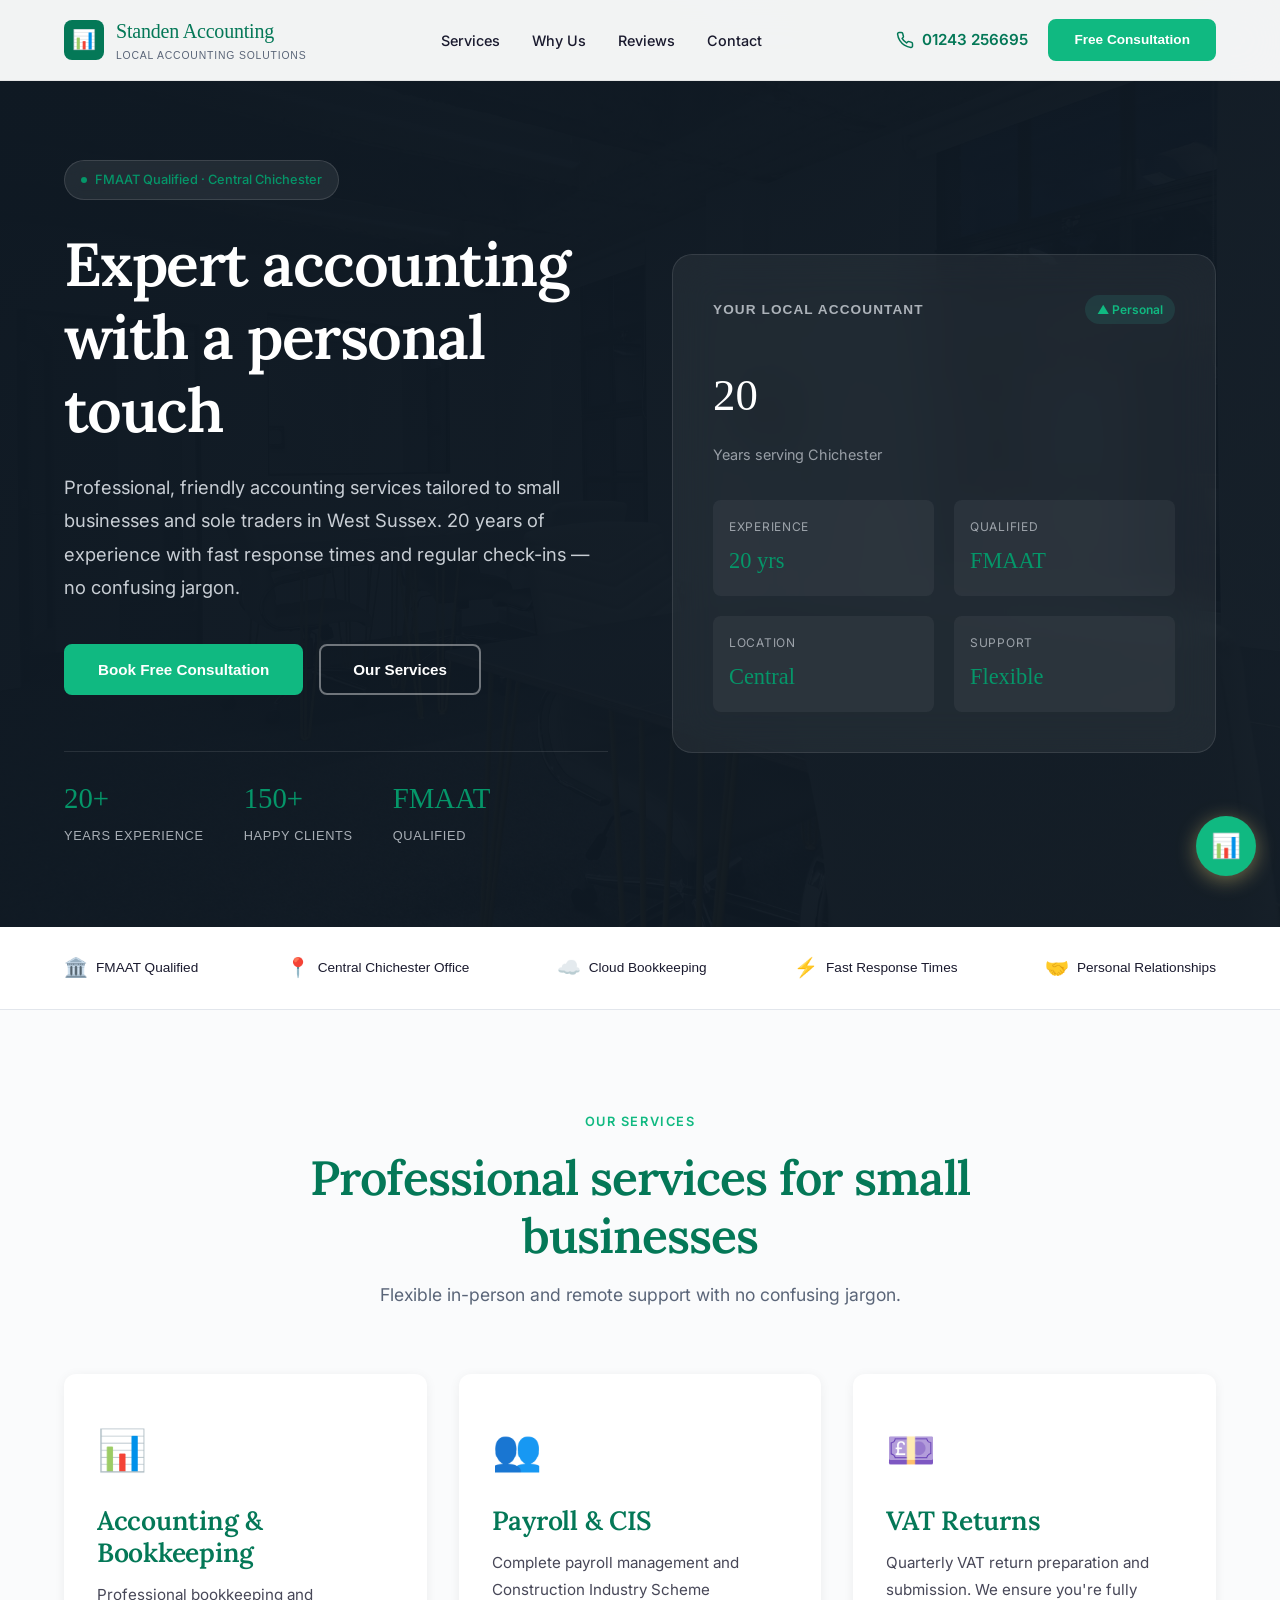
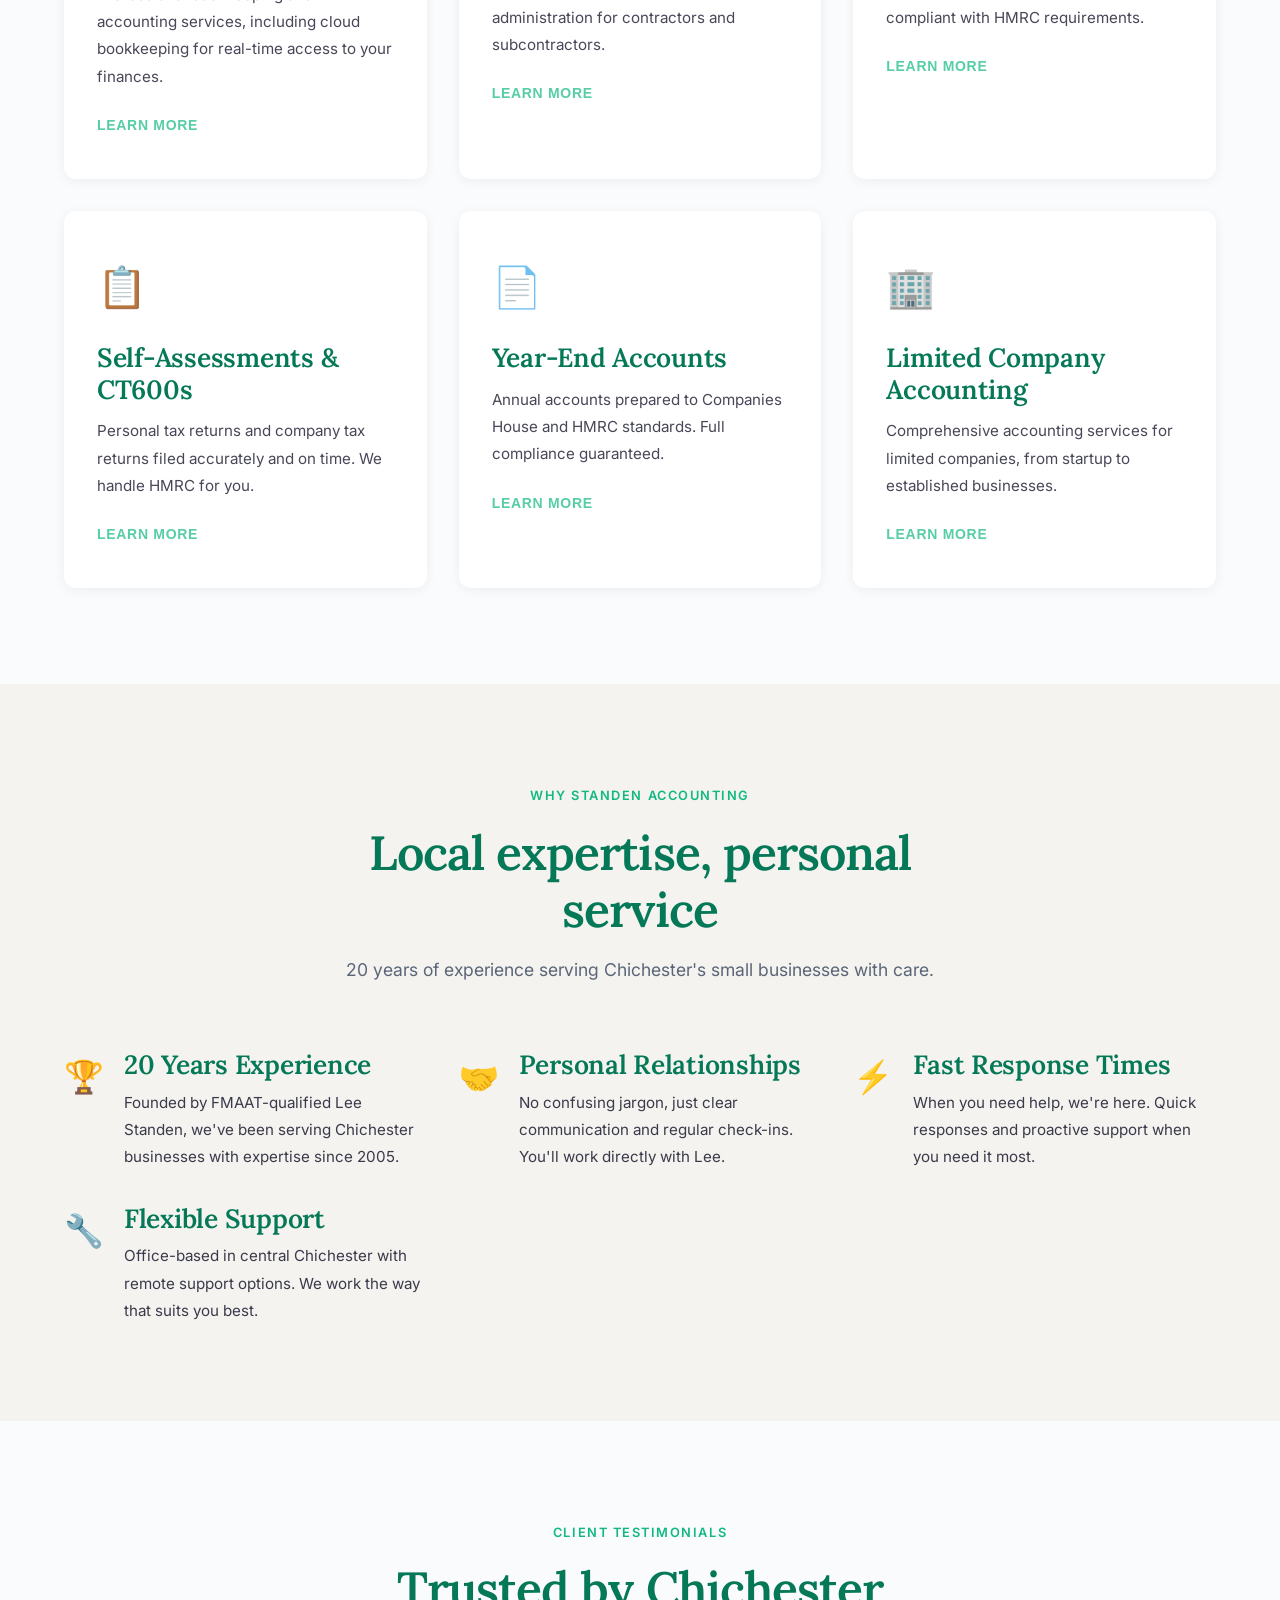
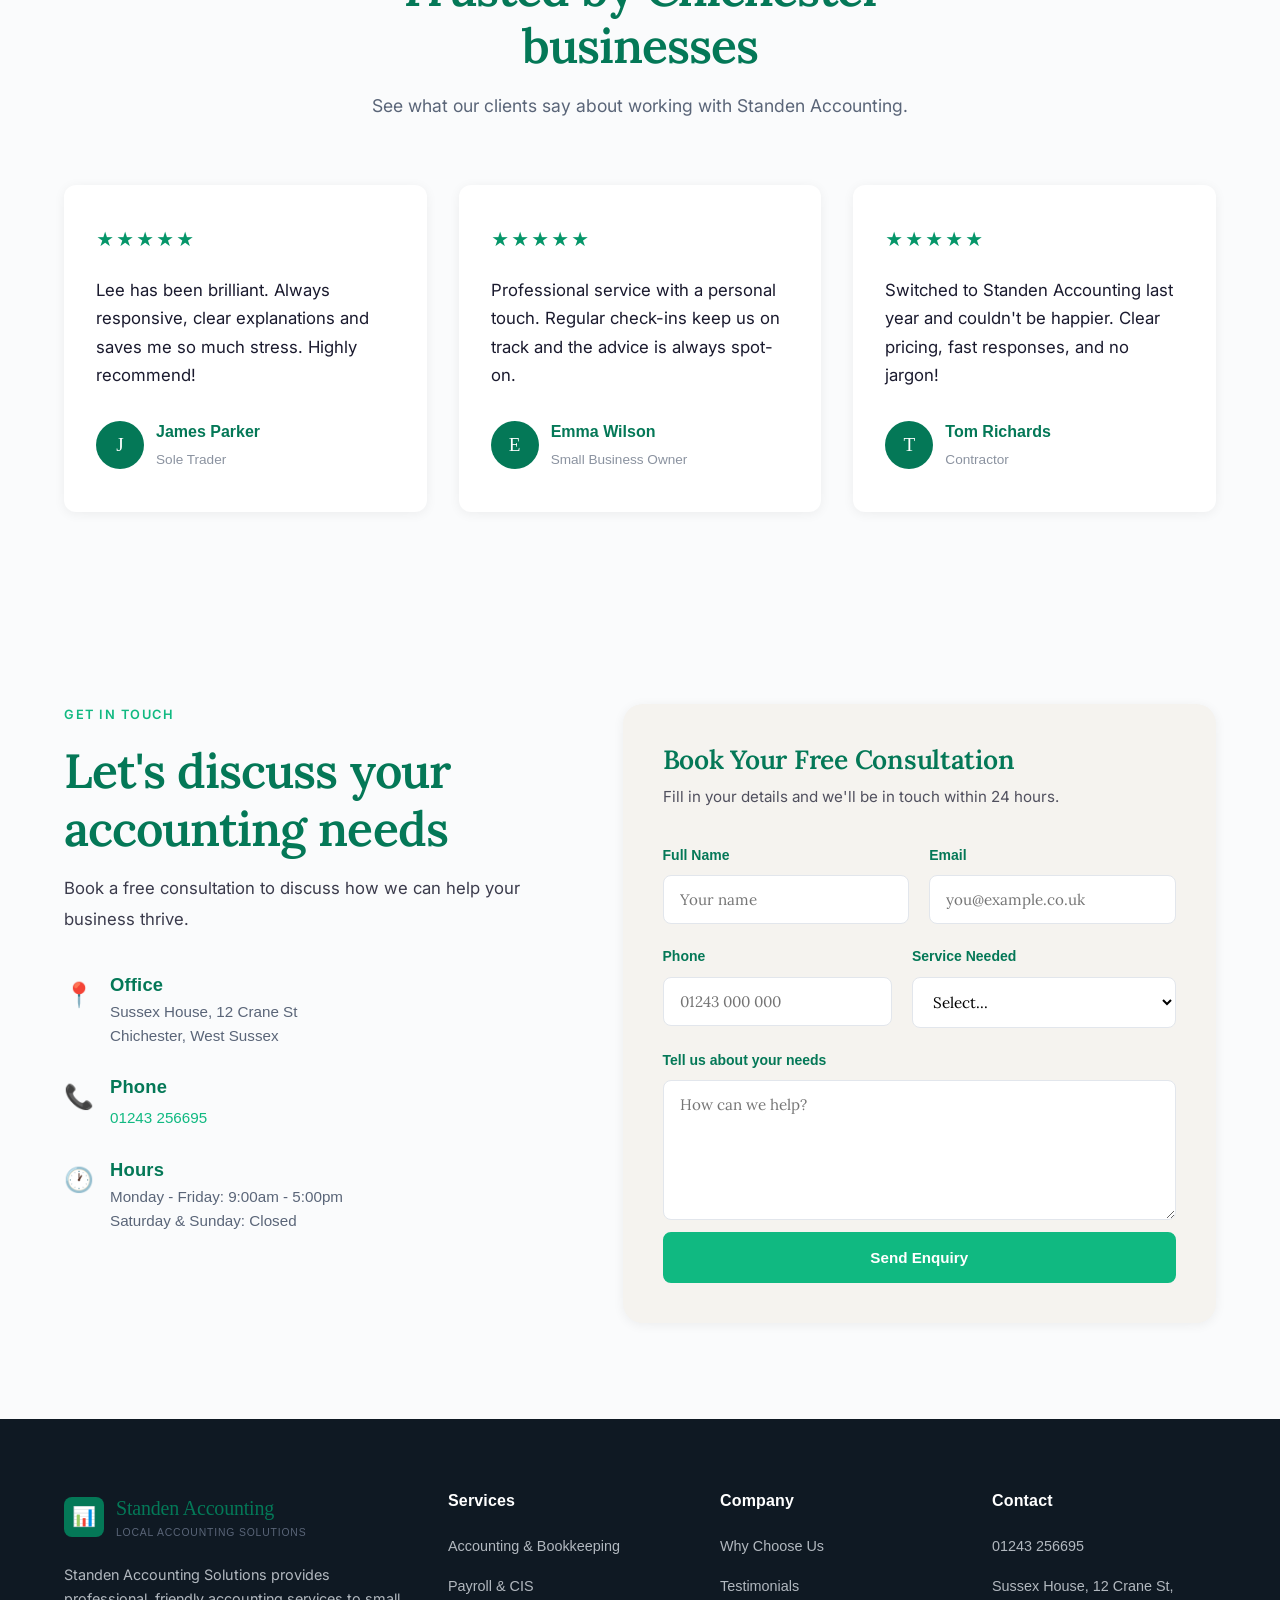
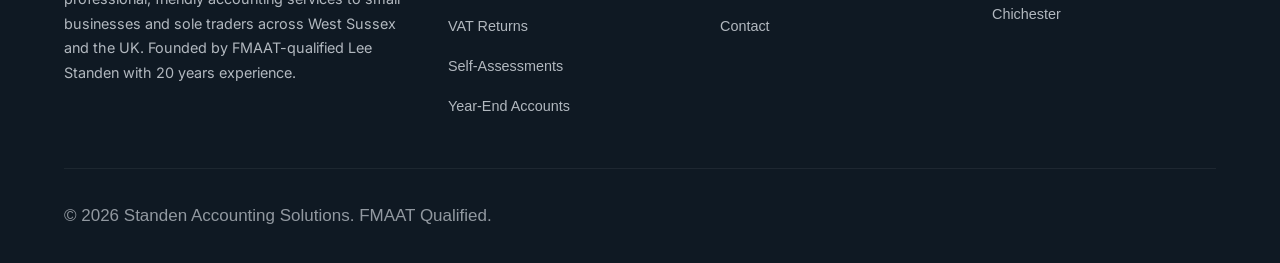
<file: index.html>
<!DOCTYPE html>
<html lang="en-GB">
<head>
  <meta charset="UTF-8">
  <meta name="viewport" content="width=device-width, initial-scale=1.0">
  <title>Standen Accounting Solutions — Expert Accounting with a Personal Touch | Chichester</title>
  <meta name="description" content="Standen Accounting Solutions - professional, friendly accounting services for small businesses and sole traders in Chichester. 20 years experience, FMAAT qualified.">
  <link rel="canonical" href="https://standenaccountingsolutions.com">
  <link rel="preconnect" href="https://fonts.googleapis.com">
  <link rel="preconnect" href="https://fonts.gstatic.com" crossorigin>
  <link href="https://fonts.googleapis.com/css2?family=Inter:wght@400;500;600;700&family=Lora:wght@400;600;700&display=swap" rel="stylesheet">
  <link rel="stylesheet" href="template.css">
  <script type="application/ld+json">
  {
    "@context": "https://schema.org",
    "@type": "AccountingService",
    "name": "Standen Accounting Solutions",
    "description": "Expert accounting with a personal touch. Professional, friendly services for small businesses and sole traders in Chichester.",
    "url": "https://standenaccountingsolutions.com",
    "telephone": "01243256695",
    "address": {
      "@type": "PostalAddress",
      "streetAddress": "Sussex House, 12 Crane St",
      "addressLocality": "Chichester",
      "addressRegion": "West Sussex",
      "addressCountry": "GB"
    },
    "openingHours": "Mo-Fr 09:00-17:00"
  }
  </script>
  <link rel="stylesheet" href="chat-widget-v4.css">
</head>
<body>
  <nav class="nav" id="nav">
    <div class="nav-inner">
      <a href="#" class="nav-brand">
        <div class="nav-brand-icon">📊</div>
        <div>
          <span class="nav-brand-text">Standen Accounting</span>
          <span class="nav-brand-sub">Local Accounting Solutions</span>
        </div>
      </a>
      <ul class="nav-links">
        <li><a href="#services">Services</a></li>
        <li><a href="#why-us">Why Us</a></li>
        <li><a href="#testimonials">Reviews</a></li>
        <li><a href="#contact">Contact</a></li>
      </ul>
      <div class="nav-cta-wrapper" style="display:flex;align-items:center;gap:20px;">
        <a href="tel:01243256695" class="nav-phone">
          <svg xmlns="http://www.w3.org/2000/svg" width="18" height="18" viewBox="0 0 24 24" fill="none" stroke="currentColor" stroke-width="2" stroke-linecap="round" stroke-linejoin="round"><path d="M22 16.92v3a2 2 0 0 1-2.18 2 19.79 19.79 0 0 1-8.63-3.07 19.5 19.5 0 0 1-6-6 19.79 19.79 0 0 1-3.07-8.67A2 2 0 0 1 4.11 2h3a2 2 0 0 1 2 1.72 12.84 12.84 0 0 0 .7 2.81 2 2 0 0 1-.45 2.11L8.09 9.91a16 16 0 0 0 6 6l1.27-1.27a2 2 0 0 1 2.11-.45 12.84 12.84 0 0 0 2.81.7A2 2 0 0 1 22 16.92z"/></svg>
          01243 256695
        </a>
        <a href="#contact" class="btn btn-primary nav-cta">Free Consultation</a>
      </div>
      <button class="nav-toggle" id="nav-toggle" aria-label="Toggle navigation">
        <span></span><span></span><span></span>
      </button>
    </div>
    <div class="nav-mobile" id="nav-mobile">
      <a href="#services" onclick="closeMobileNav()">Services</a>
      <a href="#why-us" onclick="closeMobileNav()">Why Us</a>
      <a href="#testimonials" onclick="closeMobileNav()">Reviews</a>
      <a href="#contact" onclick="closeMobileNav()">Contact</a>
      <div class="nav-mobile-cta">
        <a href="#contact" class="btn btn-primary" style="width:100%;">Free Consultation</a>
      </div>
      <a href="tel:01243256695" class="nav-mobile-phone">
        <svg xmlns="http://www.w3.org/2000/svg" width="18" height="18" viewBox="0 0 24 24" fill="none" stroke="currentColor" stroke-width="2" stroke-linecap="round" stroke-linejoin="round"><path d="M22 16.92v3a2 2 0 0 1-2.18 2 19.79 19.79 0 0 1-8.63-3.07 19.5 19.5 0 0 1-6-6 19.79 19.79 0 0 1-3.07-8.67A2 2 0 0 1 4.11 2h3a2 2 0 0 1 2 1.72 12.84 12.84 0 0 0 .7 2.81 2 2 0 0 1-.45 2.11L8.09 9.91a16 16 0 0 0 6 6l1.27-1.27a2 2 0 0 1 2.11-.45 12.84 12.84 0 0 0 2.81.7A2 2 0 0 1 22 16.92z"/></svg>
        01243 256695
      </a>
    </div>
  </nav>

  <section class="hero" id="hero">
    <div class="hero-bg">
      <img src="office.jpg" alt="Standen Accounting Solutions - Chichester" loading="eager">
    </div>
    <div class="container">
      <div class="hero-inner">
        <div class="hero-content">
          <div class="hero-badge">
            <span class="badge-dot"></span>
            FMAAT Qualified · Central Chichester
          </div>
          <h1>Expert accounting with a personal touch</h1>
          <p class="hero-subtitle">Professional, friendly accounting services tailored to small businesses and sole traders in West Sussex. 20 years of experience with fast response times and regular check-ins — no confusing jargon.</p>
          <div class="hero-ctas">
            <a href="#contact" class="btn btn-primary">Book Free Consultation</a>
            <a href="#services" class="btn btn-secondary">Our Services</a>
          </div>
          <div class="hero-stats">
            <div class="hero-stat">
              <div class="stat-number">20+</div>
              <div class="stat-label">Years Experience</div>
            </div>
            <div class="hero-stat">
              <div class="stat-number">150+</div>
              <div class="stat-label">Happy Clients</div>
            </div>
            <div class="hero-stat">
              <div class="stat-number">FMAAT</div>
              <div class="stat-label">Qualified</div>
            </div>
          </div>
        </div>
        <div class="hero-visual">
          <div class="hero-card">
            <div class="hero-card-header">
              <span class="hero-card-title">Your Local Accountant</span>
              <span class="hero-card-badge">▲ Personal</span>
            </div>
            <div class="hero-card-amount">20</div>
            <div class="hero-card-sub">Years serving Chichester</div>
            <div class="hero-card-metrics">
              <div class="hero-card-metric">
                <div class="metric-label">Experience</div>
                <div class="metric-value">20 yrs</div>
              </div>
              <div class="hero-card-metric">
                <div class="metric-label">Qualified</div>
                <div class="metric-value">FMAAT</div>
              </div>
              <div class="hero-card-metric">
                <div class="metric-label">Location</div>
                <div class="metric-value">Central</div>
              </div>
              <div class="hero-card-metric">
                <div class="metric-label">Support</div>
                <div class="metric-value">Flexible</div>
              </div>
            </div>
          </div>
        </div>
      </div>
    </div>
  </section>

  <div class="trust-bar">
    <div class="container">
      <div class="trust-bar-inner">
        <div class="trust-item"><span class="trust-icon">🏛️</span>FMAAT Qualified</div>
        <div class="trust-item"><span class="trust-icon">📍</span>Central Chichester Office</div>
        <div class="trust-item"><span class="trust-icon">☁️</span>Cloud Bookkeeping</div>
        <div class="trust-item"><span class="trust-icon">⚡</span>Fast Response Times</div>
        <div class="trust-item"><span class="trust-icon">🤝</span>Personal Relationships</div>
      </div>
    </div>
  </div>

  <section class="section" id="services">
    <div class="container">
      <div class="section-header fade-up">
        <span class="overline">Our Services</span>
        <h2>Professional services for small businesses</h2>
        <p>Flexible in-person and remote support with no confusing jargon.</p>
      </div>
      <div class="services-grid">
        <div class="service-card fade-up fade-up-delay-1">
          <div class="service-icon">📊</div>
          <h3>Accounting & Bookkeeping</h3>
          <p>Professional bookkeeping and accounting services, including cloud bookkeeping for real-time access to your finances.</p>
          <span class="service-link">Learn more</span>
        </div>
        <div class="service-card fade-up fade-up-delay-2">
          <div class="service-icon">👥</div>
          <h3>Payroll & CIS</h3>
          <p>Complete payroll management and Construction Industry Scheme administration for contractors and subcontractors.</p>
          <span class="service-link">Learn more</span>
        </div>
        <div class="service-card fade-up fade-up-delay-3">
          <div class="service-icon">💷</div>
          <h3>VAT Returns</h3>
          <p>Quarterly VAT return preparation and submission. We ensure you're fully compliant with HMRC requirements.</p>
          <span class="service-link">Learn more</span>
        </div>
        <div class="service-card fade-up fade-up-delay-1">
          <div class="service-icon">📋</div>
          <h3>Self-Assessments & CT600s</h3>
          <p>Personal tax returns and company tax returns filed accurately and on time. We handle HMRC for you.</p>
          <span class="service-link">Learn more</span>
        </div>
        <div class="service-card fade-up fade-up-delay-2">
          <div class="service-icon">📄</div>
          <h3>Year-End Accounts</h3>
          <p>Annual accounts prepared to Companies House and HMRC standards. Full compliance guaranteed.</p>
          <span class="service-link">Learn more</span>
        </div>
        <div class="service-card fade-up fade-up-delay-3">
          <div class="service-icon">🏢</div>
          <h3>Limited Company Accounting</h3>
          <p>Comprehensive accounting services for limited companies, from startup to established businesses.</p>
          <span class="service-link">Learn more</span>
        </div>
      </div>
    </div>
  </section>

  <section class="section section-warm" id="why-us">
    <div class="container">
      <div class="section-header fade-up">
        <span class="overline">Why Standen Accounting</span>
        <h2>Local expertise, personal service</h2>
        <p>20 years of experience serving Chichester's small businesses with care.</p>
      </div>
      <div class="why-grid">
        <div class="why-card fade-up fade-up-delay-1">
          <div class="why-icon">🏆</div>
          <div>
            <h3>20 Years Experience</h3>
            <p>Founded by FMAAT-qualified Lee Standen, we've been serving Chichester businesses with expertise since 2005.</p>
          </div>
        </div>
        <div class="why-card fade-up fade-up-delay-2">
          <div class="why-icon">🤝</div>
          <div>
            <h3>Personal Relationships</h3>
            <p>No confusing jargon, just clear communication and regular check-ins. You'll work directly with Lee.</p>
          </div>
        </div>
        <div class="why-card fade-up fade-up-delay-3">
          <div class="why-icon">⚡</div>
          <div>
            <h3>Fast Response Times</h3>
            <p>When you need help, we're here. Quick responses and proactive support when you need it most.</p>
          </div>
        </div>
        <div class="why-card fade-up fade-up-delay-4">
          <div class="why-icon">🔧</div>
          <div>
            <h3>Flexible Support</h3>
            <p>Office-based in central Chichester with remote support options. We work the way that suits you best.</p>
          </div>
        </div>
      </div>
    </div>
  </section>

  <section class="section" id="testimonials">
    <div class="container">
      <div class="section-header fade-up">
        <span class="overline">Client Testimonials</span>
        <h2>Trusted by Chichester businesses</h2>
        <p>See what our clients say about working with Standen Accounting.</p>
      </div>
      <div class="testimonials-grid">
        <div class="testimonial-card fade-up fade-up-delay-1">
          <div class="testimonial-stars">★★★★★</div>
          <p class="testimonial-text">Lee has been brilliant. Always responsive, clear explanations and saves me so much stress. Highly recommend!</p>
          <div class="testimonial-author">
            <div class="testimonial-avatar">J</div>
            <div>
              <div class="testimonial-name">James Parker</div>
              <div class="testimonial-role">Sole Trader</div>
            </div>
          </div>
        </div>
        <div class="testimonial-card fade-up fade-up-delay-2">
          <div class="testimonial-stars">★★★★★</div>
          <p class="testimonial-text">Professional service with a personal touch. Regular check-ins keep us on track and the advice is always spot-on.</p>
          <div class="testimonial-author">
            <div class="testimonial-avatar">E</div>
            <div>
              <div class="testimonial-name">Emma Wilson</div>
              <div class="testimonial-role">Small Business Owner</div>
            </div>
          </div>
        </div>
        <div class="testimonial-card fade-up fade-up-delay-3">
          <div class="testimonial-stars">★★★★★</div>
          <p class="testimonial-text">Switched to Standen Accounting last year and couldn't be happier. Clear pricing, fast responses, and no jargon!</p>
          <div class="testimonial-author">
            <div class="testimonial-avatar">T</div>
            <div>
              <div class="testimonial-name">Tom Richards</div>
              <div class="testimonial-role">Contractor</div>
            </div>
          </div>
        </div>
      </div>
    </div>
  </section>

  <section class="section" id="contact">
    <div class="container">
      <div class="contact-grid">
        <div class="contact-info fade-up">
          <span class="overline" style="display:block;font-size:0.8rem;font-weight:600;letter-spacing:0.12em;text-transform:uppercase;color:var(--secondary);margin-bottom:16px;">Get In Touch</span>
          <h2>Let's discuss your accounting needs</h2>
          <p>Book a free consultation to discuss how we can help your business thrive.</p>
          <div class="contact-details">
            <div class="contact-detail">
              <div class="contact-detail-icon">📍</div>
              <div>
                <h4>Office</h4>
                <p>Sussex House, 12 Crane St<br>Chichester, West Sussex</p>
              </div>
            </div>
            <div class="contact-detail">
              <div class="contact-detail-icon">📞</div>
              <div>
                <h4>Phone</h4>
                <a href="tel:01243256695">01243 256695</a>
              </div>
            </div>
            <div class="contact-detail">
              <div class="contact-detail-icon">🕐</div>
              <div>
                <h4>Hours</h4>
                <p>Monday - Friday: 9:00am - 5:00pm<br>Saturday & Sunday: Closed</p>
              </div>
            </div>
          </div>
        </div>
        <div class="contact-form-wrapper fade-up fade-up-delay-2">
          <h3>Book Your Free Consultation</h3>
          <p>Fill in your details and we'll be in touch within 24 hours.</p>
          <form id="contact-form" action="#" method="POST">
            <div class="form-row">
              <div class="form-group">
                <label for="name">Full Name</label>
                <input type="text" id="name" name="name" placeholder="Your name" required>
              </div>
              <div class="form-group">
                <label for="email">Email</label>
                <input type="email" id="email" name="email" placeholder="you@example.co.uk" required>
              </div>
            </div>
            <div class="form-row">
              <div class="form-group">
                <label for="phone">Phone</label>
                <input type="tel" id="phone" name="phone" placeholder="01243 000 000">
              </div>
              <div class="form-group">
                <label for="service">Service Needed</label>
                <select id="service" name="service">
                  <option value="">Select...</option>
                  <option value="bookkeeping">Accounting & Bookkeeping</option>
                  <option value="payroll">Payroll & CIS</option>
                  <option value="vat">VAT Returns</option>
                  <option value="self-assessment">Self-Assessments</option>
                  <option value="year-end">Year-End Accounts</option>
                  <option value="limited">Limited Company Accounting</option>
                </select>
              </div>
            </div>
            <div class="form-group">
              <label for="message">Tell us about your needs</label>
              <textarea id="message" name="message" placeholder="How can we help?"></textarea>
            </div>
            <button type="submit" class="btn btn-primary form-submit">Send Enquiry</button>
          </form>
        </div>
      </div>
    </div>
  </section>

  <footer class="footer">
    <div class="container">
      <div class="footer-grid">
        <div class="footer-brand">
          <a href="#" class="nav-brand" style="text-decoration:none;">
            <div class="nav-brand-icon">📊</div>
            <div>
              <span class="nav-brand-text">Standen Accounting</span>
              <span class="nav-brand-sub">Local Accounting Solutions</span>
            </div>
          </a>
          <p class="footer-about">Standen Accounting Solutions provides professional, friendly accounting services to small businesses and sole traders across West Sussex and the UK. Founded by FMAAT-qualified Lee Standen with 20 years experience.</p>
        </div>
        <div>
          <h4>Services</h4>
          <ul class="footer-links">
            <li><a href="#services">Accounting & Bookkeeping</a></li>
            <li><a href="#services">Payroll & CIS</a></li>
            <li><a href="#services">VAT Returns</a></li>
            <li><a href="#services">Self-Assessments</a></li>
            <li><a href="#services">Year-End Accounts</a></li>
          </ul>
        </div>
        <div>
          <h4>Company</h4>
          <ul class="footer-links">
            <li><a href="#why-us">Why Choose Us</a></li>
            <li><a href="#testimonials">Testimonials</a></li>
            <li><a href="#contact">Contact</a></li>
          </ul>
        </div>
        <div>
          <h4>Contact</h4>
          <ul class="footer-links">
            <li><a href="tel:01243256695">01243 256695</a></li>
            <li><a href="#">Sussex House, 12 Crane St, Chichester</a></li>
          </ul>
        </div>
      </div>
      <div class="footer-bottom">
        <p>&copy; 2026 Standen Accounting Solutions. FMAAT Qualified.</p>
      </div>
    </div>
  </footer>

  <div class="mobile-cta">
    <div class="mobile-cta-inner">
      <a href="tel:01243256695" class="btn btn-call">📞 Call Now</a>
      <a href="#contact" class="btn btn-primary">Get in Touch</a>
    </div>
  </div>

  <script>
  (function() {
    'use strict';
    var observer = new IntersectionObserver(function(entries) {
      entries.forEach(function(entry) {
        if (entry.isIntersecting) {
          entry.target.classList.add('visible');
          observer.unobserve(entry.target);
        }
      });
    }, { threshold: 0.1, rootMargin: '0px 0px -40px 0px' });
    document.querySelectorAll('.fade-up').forEach(function(el) { observer.observe(el); });
    var nav = document.getElementById('nav');
    window.addEventListener('scroll', function() {
      nav.classList.toggle('scrolled', window.scrollY > 60);
    });
    var toggle = document.getElementById('nav-toggle');
    var mobileNav = document.getElementById('nav-mobile');
    var isOpen = false;
    toggle.addEventListener('click', function() {
      isOpen = !isOpen;
      mobileNav.classList.toggle('active', isOpen);
      document.body.style.overflow = isOpen ? 'hidden' : '';
      var spans = toggle.querySelectorAll('span');
      if (isOpen) {
        spans[0].style.transform = 'rotate(45deg) translate(5px, 5px)';
        spans[1].style.opacity = '0';
        spans[2].style.transform = 'rotate(-45deg) translate(5px, -5px)';
      } else {
        spans[0].style.transform = spans[1].style.opacity = spans[2].style.transform = '';
      }
    });
    window.closeMobileNav = function() {
      isOpen = false;
      mobileNav.classList.remove('active');
      document.body.style.overflow = '';
      var spans = toggle.querySelectorAll('span');
      spans[0].style.transform = spans[1].style.opacity = spans[2].style.transform = '';
    };
    document.querySelectorAll('a[href^="#"]').forEach(function(link) {
      link.addEventListener('click', function(e) {
        var href = this.getAttribute('href');
        if (href === '#') return;
        var target = document.querySelector(href);
        if (target) {
          e.preventDefault();
          var top = target.getBoundingClientRect().top + window.pageYOffset - nav.offsetHeight - 20;
          window.scrollTo({ top: top, behavior: 'smooth' });
        }
      });
    });
  })();
  </script>
  <script src="chat-widget-v4.js"></script>
<!-- Cold Lava Demo Tracking -->
<script>
(function(){
  var job = document.querySelector('meta[name="cl-job"]');
  var jobNum = job ? job.content : window.location.hostname.split('.')[0];
  var img = new Image();
  img.src = 'https://track.coldlava.ai/pixel/' + encodeURIComponent(jobNum) + '?t=' + Date.now() + '&r=' + encodeURIComponent(document.referrer);
})();
</script>
<meta name="cl-job" content="SA-001">
</body>
</html>
</file>
<file: template.css>
/* PPPPPPPPPPPPPPPPPPPPPPPPPPPPPPPPPPPPPPPPPPPPPPPPPPPPPPP
   Accountants v3  Premium Template CSS
   Quality Standard: �10,000 website
   PPPPPPPPPPPPPPPPPPPPPPPPPPPPPPPPPPPPPPPPPPPPPPPPPPPPPPP */

/*    CSS Variables                                      */
:root {
  --primary: #047857;
  --secondary: #10b981;
  --accent: #059669;
  --bg: #FAFBFC;
  --bg-dark: #0F1923;
  --bg-warm: #F5F3EF;
  --text: #1a1a2e;
  --text-light: #5a6578;
  --text-on-dark: #e8edf3;
  --white: #ffffff;
  --border: #e2e6ec;
  --shadow-sm: 0 1px 3px rgba(0,0,0,0.06);
  --shadow-md: 0 4px 20px rgba(0,0,0,0.08);
  --shadow-lg: 0 8px 40px rgba(0,0,0,0.10);
  --shadow-card: 0 2px 12px rgba(0,0,0,0.06);
  --radius-sm: 8px;
  --radius-md: 12px;
  --radius-lg: 20px;
  --radius-xl: 28px;
  --section-spacing: 96px;
  --container-max: 1200px;
  --container-padding: 24px;
  --transition: 0.3s cubic-bezier(0.4, 0, 0.2, 1);
}

/*    Reset & Base                                       */
*, *::before, *::after { box-sizing: border-box; margin: 0; padding: 0; }

html {
  scroll-behavior: smooth;
  -webkit-text-size-adjust: 100%;
  font-size: 16px;
}

body {
  font-family: 'Inter', -apple-system, BlinkMacSystemFont, 'Segoe UI', sans-serif;
  color: var(--text);
  background: var(--bg);
  line-height: 1.75;
  font-size: 16px;
  -webkit-font-smoothing: antialiased;
  -moz-osx-font-smoothing: grayscale;
  overflow-x: hidden;
}

img {
  max-width: 100%;
  height: auto;
  display: block;
}

a {
  color: var(--secondary);
  text-decoration: none;
  transition: color var(--transition);
}
a:hover { color: var(--primary); }

/*    Typography                                         */
h1, h2, h3, h4, h5, h6 {
  font-family: 'Lora', Georgia, 'Times New Roman', serif;
  color: var(--primary);
  line-height: 1.2;
  font-weight: 600;
}

h1 { font-size: clamp(2.75rem, 5.5vw, 4rem); letter-spacing: -0.025em; }
h2 { font-size: clamp(2rem, 4vw, 3rem); letter-spacing: -0.02em; }
h3 { font-size: clamp(1.3rem, 2.2vw, 1.65rem); letter-spacing: -0.01em; }
h4 { font-size: 1.15rem; font-family: 'Poppins', sans-serif; font-weight: 600; letter-spacing: 0.01em; }

p {
  margin-bottom: 1.25rem;
  line-height: 1.8;
  font-size: 1.0625rem;
}
p:last-child { margin-bottom: 0; }

.text-light { color: var(--text-light); opacity: 0.85; }
.text-accent { color: var(--accent); }
.text-white { color: var(--white); }

/*    Layout                                             */
.container {
  width: 100%;
  max-width: var(--container-max);
  margin: 0 auto;
  padding: 0 var(--container-padding);
}

.section {
  padding: var(--section-spacing) 0;
  position: relative;
}

.section-dark {
  background: var(--bg-dark);
  color: var(--text-on-dark);
}
.section-dark h2,
.section-dark h3 { color: var(--white); }

.section-warm {
  background: var(--bg-warm);
}

.section-header {
  text-align: center;
  max-width: 680px;
  margin: 0 auto 64px;
}

.section-header .overline {
  display: inline-block;
  font-size: 0.8rem;
  font-weight: 600;
  letter-spacing: 0.12em;
  text-transform: uppercase;
  color: var(--secondary);
  margin-bottom: 16px;
}

.section-header p {
  font-size: 1.1rem;
  color: var(--text-light);
  margin-top: 16px;
  line-height: 1.7;
}

.section-dark .section-header .overline { color: var(--accent); }
.section-dark .section-header p { color: var(--text-on-dark); opacity: 0.85; }

/*    Buttons                                            */
.btn {
  display: inline-flex;
  align-items: center;
  justify-content: center;
  gap: 8px;
  padding: 16px 32px;
  font-family: 'Poppins', sans-serif;
  font-size: 0.95rem;
  font-weight: 600;
  border-radius: var(--radius-sm);
  border: 2px solid transparent;
  cursor: pointer;
  transition: all var(--transition);
  text-decoration: none;
  line-height: 1;
  min-height: 48px;
}

.btn-primary {
  background: var(--secondary);
  color: var(--white);
  border-color: var(--secondary);
}
.btn-primary:hover {
  background: #247a6a;
  border-color: #247a6a;
  color: var(--white);
  transform: translateY(-1px);
  box-shadow: 0 4px 16px rgba(45, 140, 127, 0.3);
}

.btn-secondary {
  background: transparent;
  color: var(--white);
  border-color: rgba(255,255,255,0.4);
}
.btn-secondary:hover {
  background: rgba(255,255,255,0.1);
  border-color: var(--white);
  color: var(--white);
}

.btn-outline {
  background: transparent;
  color: var(--primary);
  border-color: var(--primary);
}
.btn-outline:hover {
  background: var(--primary);
  color: var(--white);
}

.btn-accent {
  background: var(--accent);
  color: var(--white);
  border-color: var(--accent);
}
.btn-accent:hover {
  background: #b5882e;
  border-color: #b5882e;
  color: var(--white);
  transform: translateY(-1px);
}

.btn-ghost {
  background: transparent;
  color: var(--secondary);
  border-color: transparent;
  padding: 12px 0;
}
.btn-ghost:hover { color: var(--primary); }
.btn-ghost::after {
  content: '�';
  transition: transform var(--transition);
}
.btn-ghost:hover::after { transform: translateX(4px); }

/*    Navigation                                         */
.nav {
  position: fixed;
  top: 0;
  left: 0;
  right: 0;
  z-index: 1000;
  background: rgba(255, 255, 255, 0.95);
  backdrop-filter: blur(20px);
  -webkit-backdrop-filter: blur(20px);
  border-bottom: 1px solid rgba(0,0,0,0.06);
  transition: all var(--transition);
}

.nav.scrolled {
  box-shadow: var(--shadow-md);
}

.nav-inner {
  display: flex;
  align-items: center;
  justify-content: space-between;
  height: 80px;
  max-width: var(--container-max);
  margin: 0 auto;
  padding: 0 var(--container-padding);
}

.nav-brand {
  display: flex;
  align-items: center;
  gap: 12px;
  text-decoration: none;
}

.nav-brand-icon {
  width: 40px;
  height: 40px;
  background: var(--primary);
  border-radius: 8px;
  display: flex;
  align-items: center;
  justify-content: center;
  color: var(--accent);
  font-family: 'Poppins', serif;
  font-size: 1.2rem;
  font-weight: 400;
}

.nav-brand-text {
  font-family: 'Poppins', serif;
  font-size: 1.25rem;
  color: var(--primary);
  letter-spacing: -0.01em;
}

.nav-brand-sub {
  display: block;
  font-family: 'Poppins', sans-serif;
  font-size: 0.65rem;
  color: var(--text-light);
  letter-spacing: 0.08em;
  text-transform: uppercase;
  font-weight: 500;
  margin-top: -2px;
}

.nav-links {
  display: flex;
  align-items: center;
  gap: 32px;
  list-style: none;
}

.nav-links a {
  font-size: 0.9rem;
  font-weight: 500;
  color: var(--text);
  text-decoration: none;
  transition: color var(--transition);
  position: relative;
}
.nav-links a::after {
  content: '';
  position: absolute;
  bottom: -4px;
  left: 0;
  width: 0;
  height: 2px;
  background: var(--secondary);
  transition: width var(--transition);
}
.nav-links a:hover { color: var(--secondary); }
.nav-links a:hover::after { width: 100%; }

.nav-phone {
  display: flex;
  align-items: center;
  gap: 8px;
  font-weight: 600;
  color: var(--primary);
  font-size: 0.95rem;
}
.nav-phone svg { width: 18px; height: 18px; }

.nav-cta {
  padding: 10px 24px;
  font-size: 0.85rem;
  min-height: 42px;
}

.nav-toggle {
  display: none;
  flex-direction: column;
  gap: 5px;
  background: none;
  border: none;
  cursor: pointer;
  padding: 8px;
}
.nav-toggle span {
  width: 24px;
  height: 2px;
  background: var(--primary);
  border-radius: 2px;
  transition: all var(--transition);
}

/* Mobile nav */
.nav-mobile {
  display: none;
  position: fixed;
  top: 80px;
  left: 0;
  right: 0;
  bottom: 0;
  background: var(--white);
  padding: 32px var(--container-padding);
  z-index: 999;
  flex-direction: column;
  gap: 0;
}
.nav-mobile.active { display: flex; }

.nav-mobile a {
  display: block;
  padding: 16px 0;
  font-size: 1.1rem;
  font-weight: 500;
  color: var(--text);
  border-bottom: 1px solid var(--border);
  text-decoration: none;
}
.nav-mobile a:hover { color: var(--secondary); }

.nav-mobile .nav-mobile-cta {
  margin-top: 24px;
  text-align: center;
}

.nav-mobile .nav-mobile-phone {
  display: flex;
  align-items: center;
  justify-content: center;
  gap: 8px;
  margin-top: 16px;
  padding: 14px;
  background: var(--bg);
  border-radius: var(--radius-sm);
  font-weight: 600;
  color: var(--primary);
  font-size: 1.1rem;
}

/*    Hero                                               */
.hero {
  position: relative;
  min-height: 90vh;
  display: flex;
  align-items: center;
  padding-top: 80px;
  background: var(--bg-dark);
  overflow: hidden;
}

.hero::before {
  content: '';
  position: absolute;
  inset: 0;
  background: linear-gradient(135deg, var(--bg-dark) 0%, rgba(15,25,35,0.85) 100%);
  z-index: 1;
}

.hero-bg {
  position: absolute;
  inset: 0;
  z-index: 0;
}

.hero-bg img {
  width: 100%;
  height: 100%;
  object-fit: cover;
  opacity: 0.3;
}

.hero-inner {
  position: relative;
  z-index: 2;
  display: grid;
  grid-template-columns: 1fr 1fr;
  gap: 64px;
  align-items: center;
  padding: 80px 0;
}

.hero-content {
  max-width: 560px;
}

.hero-badge {
  display: inline-flex;
  align-items: center;
  gap: 8px;
  padding: 8px 16px;
  background: rgba(255,255,255,0.08);
  border: 1px solid rgba(255,255,255,0.12);
  border-radius: 100px;
  font-size: 0.8rem;
  font-weight: 500;
  color: var(--accent);
  margin-bottom: 28px;
  backdrop-filter: blur(8px);
}
.hero-badge .badge-dot {
  width: 6px;
  height: 6px;
  background: var(--accent);
  border-radius: 50%;
}

.hero h1 {
  color: var(--white);
  margin-bottom: 24px;
  font-size: clamp(2.6rem, 5vw, 3.8rem);
}

.hero-subtitle {
  font-size: 1.15rem;
  color: var(--text-on-dark);
  opacity: 0.85;
  line-height: 1.8;
  margin-bottom: 40px;
}

.hero-ctas {
  display: flex;
  gap: 16px;
  flex-wrap: wrap;
}

.hero-stats {
  display: flex;
  gap: 40px;
  margin-top: 56px;
  padding-top: 32px;
  border-top: 1px solid rgba(255,255,255,0.1);
}

.hero-stat .stat-number {
  font-family: 'Poppins', serif;
  font-size: 1.8rem;
  color: var(--accent);
  line-height: 1;
}

.hero-stat .stat-label {
  font-size: 0.8rem;
  color: var(--text-on-dark);
  opacity: 0.7;
  margin-top: 4px;
  text-transform: uppercase;
  letter-spacing: 0.05em;
  font-weight: 500;
}

.hero-visual {
  position: relative;
}

.hero-card {
  background: rgba(255,255,255,0.06);
  backdrop-filter: blur(20px);
  -webkit-backdrop-filter: blur(20px);
  border: 1px solid rgba(255,255,255,0.1);
  border-radius: var(--radius-lg);
  padding: 40px;
  color: var(--white);
}

.hero-card-header {
  display: flex;
  align-items: center;
  justify-content: space-between;
  margin-bottom: 32px;
}

.hero-card-title {
  font-family: 'Poppins', sans-serif;
  font-size: 0.85rem;
  font-weight: 600;
  text-transform: uppercase;
  letter-spacing: 0.08em;
  color: var(--text-on-dark);
  opacity: 0.7;
}

.hero-card-badge {
  padding: 4px 12px;
  background: rgba(45, 140, 127, 0.2);
  border-radius: 100px;
  font-size: 0.75rem;
  font-weight: 600;
  color: var(--secondary);
}

.hero-card-amount {
  font-family: 'Poppins', serif;
  font-size: 2.8rem;
  margin-bottom: 8px;
  color: var(--white);
}

.hero-card-sub {
  font-size: 0.9rem;
  color: var(--text-on-dark);
  opacity: 0.6;
  margin-bottom: 32px;
}

.hero-card-metrics {
  display: grid;
  grid-template-columns: 1fr 1fr;
  gap: 20px;
}

.hero-card-metric {
  background: rgba(255,255,255,0.05);
  border-radius: var(--radius-sm);
  padding: 16px;
}

.hero-card-metric .metric-label {
  font-size: 0.75rem;
  text-transform: uppercase;
  letter-spacing: 0.06em;
  color: var(--text-on-dark);
  opacity: 0.6;
  margin-bottom: 4px;
}

.hero-card-metric .metric-value {
  font-family: 'Poppins', serif;
  font-size: 1.4rem;
  color: var(--accent);
}

/* ══════════════════════════════════════════════════════
   TRUST BAR
   ══════════════════════════════════════════════════════ */
.trust-bar {
  background: var(--white);
  border-bottom: 1px solid var(--border);
  padding: 24px 0;
}

.trust-bar-inner {
  display: flex;
  align-items: center;
  justify-content: space-between;
  gap: 32px;
  flex-wrap: wrap;
}

.trust-item {
  display: flex;
  align-items: center;
  gap: 8px;
  font-size: 0.85rem;
  font-weight: 500;
  color: var(--text);
  font-family: 'Poppins', sans-serif;
}

.trust-icon {
  font-size: 1.2rem;
}

.trust-stars {
  color: var(--accent);
  font-size: 0.9rem;
  letter-spacing: 2px;
}

/* ══════════════════════════════════════════════════════
   SERVICES GRID
   ══════════════════════════════════════════════════════ */
.services-grid {
  display: grid;
  grid-template-columns: repeat(auto-fit, minmax(320px, 1fr));
  gap: 32px;
}

.service-card {
  background: var(--white);
  border-radius: var(--radius-md);
  padding: 40px 32px;
  box-shadow: var(--shadow-card);
  transition: all var(--transition);
  border: 1px solid transparent;
}

.service-card:hover {
  transform: translateY(-4px);
  box-shadow: var(--shadow-lg);
  border-color: var(--secondary);
}

.service-icon {
  font-size: 2.5rem;
  margin-bottom: 20px;
  display: block;
}

.service-card h3 {
  margin-bottom: 12px;
  color: var(--primary);
}

.service-card p {
  font-size: 0.95rem;
  margin-bottom: 20px;
  opacity: 0.8;
}

.service-link {
  color: var(--secondary);
  font-family: 'Poppins', sans-serif;
  font-weight: 600;
  font-size: 0.875rem;
  text-transform: uppercase;
  letter-spacing: 0.05em;
  opacity: 0.7;
  transition: opacity var(--transition);
}

.service-card:hover .service-link {
  opacity: 1;
}

/* ══════════════════════════════════════════════════════
   WHY CHOOSE US
   ══════════════════════════════════════════════════════ */
.why-grid {
  display: grid;
  grid-template-columns: repeat(auto-fit, minmax(280px, 1fr));
  gap: 32px;
}

.why-card {
  display: flex;
  gap: 20px;
  align-items: flex-start;
}

.why-icon {
  font-size: 2rem;
  flex-shrink: 0;
}

.why-card h3 {
  margin-bottom: 8px;
}

.why-card p {
  font-size: 0.95rem;
  opacity: 0.85;
}

/* ══════════════════════════════════════════════════════
   STATS SECTION
   ══════════════════════════════════════════════════════ */
.stats-section {
  text-align: center;
}

.stats-header {
  margin-bottom: 64px;
}

.stats-grid {
  display: grid;
  grid-template-columns: repeat(auto-fit, minmax(200px, 1fr));
  gap: 48px;
}

.stat-card {
  text-align: center;
}

.stat-number {
  font-family: 'Poppins', serif;
  font-size: 3rem;
  color: var(--secondary);
  line-height: 1;
  margin-bottom: 12px;
}

.stat-label {
  font-family: 'Poppins', sans-serif;
  font-size: 0.875rem;
  text-transform: uppercase;
  letter-spacing: 0.08em;
  color: var(--text-light);
  font-weight: 500;
}

/* ══════════════════════════════════════════════════════
   TESTIMONIALS
   ══════════════════════════════════════════════════════ */
.testimonials-grid {
  display: grid;
  grid-template-columns: repeat(auto-fit, minmax(320px, 1fr));
  gap: 32px;
}

.testimonial-card {
  background: var(--white);
  border-radius: var(--radius-md);
  padding: 40px 32px;
  box-shadow: var(--shadow-card);
  transition: all var(--transition);
}

.testimonial-card:hover {
  transform: translateY(-4px);
  box-shadow: var(--shadow-lg);
}

.testimonial-stars {
  color: var(--accent);
  font-size: 1.1rem;
  letter-spacing: 2px;
  margin-bottom: 20px;
  display: block;
}

.testimonial-text {
  font-size: 1.05rem;
  line-height: 1.7;
  margin-bottom: 28px;
  color: var(--text);
}

.testimonial-author {
  display: flex;
  align-items: center;
  gap: 12px;
}

.testimonial-avatar {
  width: 48px;
  height: 48px;
  border-radius: 50%;
  background: var(--primary);
  color: var(--white);
  display: flex;
  align-items: center;
  justify-content: center;
  font-family: 'Poppins', serif;
  font-size: 1.2rem;
  flex-shrink: 0;
}

.testimonial-name {
  font-family: 'Poppins', sans-serif;
  font-weight: 600;
  color: var(--primary);
  margin-bottom: 2px;
}

.testimonial-role {
  font-family: 'Poppins', sans-serif;
  font-size: 0.85rem;
  color: var(--text-light);
  opacity: 0.7;
}

/* ══════════════════════════════════════════════════════
   TEAM GRID
   ══════════════════════════════════════════════════════ */
.team-grid {
  display: grid;
  grid-template-columns: repeat(auto-fit, minmax(240px, 1fr));
  gap: 32px;
}

.team-card {
  text-align: center;
  transition: transform var(--transition);
}

.team-card:hover {
  transform: translateY(-4px);
}

.team-photo {
  border-radius: var(--radius-md);
  overflow: hidden;
  margin-bottom: 20px;
  aspect-ratio: 1;
}

.team-photo img {
  width: 100%;
  height: 100%;
  object-fit: cover;
  transition: transform var(--transition);
}

.team-card:hover .team-photo img {
  transform: scale(1.05);
}

.team-name {
  font-family: 'Poppins', sans-serif;
  font-weight: 600;
  font-size: 1.1rem;
  color: var(--primary);
  margin-bottom: 4px;
}

.team-role {
  font-family: 'Poppins', sans-serif;
  font-size: 0.9rem;
  color: var(--text-light);
  margin-bottom: 4px;
}

.team-qual {
  font-family: 'Poppins', sans-serif;
  font-size: 0.75rem;
  text-transform: uppercase;
  letter-spacing: 0.08em;
  color: var(--accent);
  font-weight: 600;
}

/* ══════════════════════════════════════════════════════
   INSIGHTS / BLOG GRID
   ══════════════════════════════════════════════════════ */
.insights-grid {
  display: grid;
  grid-template-columns: repeat(auto-fit, minmax(300px, 1fr));
  gap: 32px;
}

.insight-card {
  background: var(--white);
  border-radius: var(--radius-md);
  overflow: hidden;
  box-shadow: var(--shadow-card);
  transition: all var(--transition);
  display: block;
  text-decoration: none;
}

.insight-card:hover {
  transform: translateY(-6px);
  box-shadow: var(--shadow-lg);
}

.insight-image {
  aspect-ratio: 16/9;
  overflow: hidden;
  background: var(--bg);
}

.insight-image img {
  width: 100%;
  height: 100%;
  object-fit: cover;
  transition: transform var(--transition);
}

.insight-card:hover .insight-image img {
  transform: scale(1.08);
}

.insight-content {
  padding: 28px;
}

.insight-category {
  font-family: 'Poppins', sans-serif;
  font-size: 0.75rem;
  font-weight: 600;
  text-transform: uppercase;
  letter-spacing: 0.1em;
  color: var(--secondary);
  margin-bottom: 12px;
  display: block;
}

.insight-title {
  font-size: 1.25rem;
  color: var(--primary);
  margin-bottom: 12px;
  line-height: 1.4;
}

.insight-excerpt {
  font-size: 0.95rem;
  color: var(--text-light);
  line-height: 1.6;
  margin-bottom: 16px;
  opacity: 0.85;
}

.insight-date {
  font-family: 'Poppins', sans-serif;
  font-size: 0.8rem;
  color: var(--text-light);
  opacity: 0.6;
}

/* ══════════════════════════════════════════════════════
   FAQ SECTION
   ══════════════════════════════════════════════════════ */
.faq-list {
  max-width: 800px;
  margin: 0 auto;
}

.faq-item {
  border-bottom: 1px solid var(--border);
}

.faq-question {
  width: 100%;
  text-align: left;
  padding: 24px 0;
  background: none;
  border: none;
  font-family: 'Poppins', sans-serif;
  font-size: 1.05rem;
  font-weight: 600;
  color: var(--primary);
  cursor: pointer;
  display: flex;
  justify-content: space-between;
  align-items: center;
  gap: 20px;
  transition: color var(--transition);
}

.faq-question:hover {
  color: var(--secondary);
}

.faq-icon {
  font-size: 1.5rem;
  color: var(--secondary);
  transition: transform var(--transition);
  flex-shrink: 0;
}

.faq-item.active .faq-icon {
  transform: rotate(45deg);
}

.faq-answer {
  max-height: 0;
  overflow: hidden;
  transition: max-height 0.4s ease;
}

.faq-item.active .faq-answer {
  max-height: 500px;
}

.faq-answer-inner {
  padding: 0 0 28px 0;
  font-size: 1rem;
  line-height: 1.7;
  color: var(--text-light);
}

/* ══════════════════════════════════════════════════════
   CONTACT SECTION
   ══════════════════════════════════════════════════════ */
.contact-grid {
  display: grid;
  grid-template-columns: 1fr 1.2fr;
  gap: 64px;
  align-items: start;
}

.contact-info h2 {
  margin-bottom: 16px;
}

.contact-info > p {
  font-size: 1.05rem;
  margin-bottom: 40px;
  opacity: 0.85;
}

.contact-details {
  display: flex;
  flex-direction: column;
  gap: 28px;
}

.contact-detail {
  display: flex;
  gap: 16px;
  align-items: flex-start;
}

.contact-detail-icon {
  font-size: 1.5rem;
  flex-shrink: 0;
}

.contact-detail h4 {
  margin-bottom: 4px;
  color: var(--primary);
}

.contact-detail p,
.contact-detail a {
  font-family: 'Poppins', sans-serif;
  font-size: 0.95rem;
  color: var(--text-light);
  line-height: 1.6;
}

.contact-detail a {
  color: var(--secondary);
  transition: color var(--transition);
}

.contact-detail a:hover {
  color: var(--primary);
}

.contact-form-wrapper {
  background: var(--bg-warm);
  border-radius: var(--radius-lg);
  padding: 40px;
  box-shadow: var(--shadow-card);
}

.contact-form-wrapper h3 {
  margin-bottom: 8px;
}

.contact-form-wrapper > p {
  font-size: 0.95rem;
  opacity: 0.75;
  margin-bottom: 32px;
}

.form-row {
  display: grid;
  grid-template-columns: 1fr 1fr;
  gap: 20px;
  margin-bottom: 20px;
}

.form-group {
  display: flex;
  flex-direction: column;
  gap: 8px;
}

.form-group label {
  font-family: 'Poppins', sans-serif;
  font-size: 0.875rem;
  font-weight: 600;
  color: var(--primary);
}

.form-group input,
.form-group select,
.form-group textarea {
  padding: 14px 16px;
  border: 1px solid var(--border);
  border-radius: var(--radius-sm);
  font-family: 'Lora', Georgia, serif;
  font-size: 0.95rem;
  background: var(--white);
  transition: all var(--transition);
}

.form-group input:focus,
.form-group select:focus,
.form-group textarea:focus {
  outline: none;
  border-color: var(--secondary);
  box-shadow: 0 0 0 3px rgba(45, 140, 127, 0.1);
}

.form-group textarea {
  min-height: 140px;
  resize: vertical;
}

.form-submit {
  width: 100%;
  margin-top: 12px;
}

/* ══════════════════════════════════════════════════════
   FOOTER
   ══════════════════════════════════════════════════════ */
.footer {
  background: var(--bg-dark);
  color: var(--text-on-dark);
  padding: 72px 0 32px;
}

.footer-grid {
  display: grid;
  grid-template-columns: 1.5fr 1fr 1fr 1fr;
  gap: 48px;
  margin-bottom: 48px;
}

.footer-brand {
  max-width: 360px;
}

.footer-about {
  font-size: 0.9rem;
  line-height: 1.7;
  margin-top: 20px;
  opacity: 0.75;
}

.footer h4 {
  color: var(--white);
  margin-bottom: 20px;
  font-size: 1rem;
}

.footer-links {
  list-style: none;
  display: flex;
  flex-direction: column;
  gap: 12px;
}

.footer-links a {
  font-family: 'Poppins', sans-serif;
  font-size: 0.9rem;
  color: var(--text-on-dark);
  opacity: 0.75;
  transition: all var(--transition);
}

.footer-links a:hover {
  opacity: 1;
  color: var(--accent);
  transform: translateX(4px);
}

.footer-bottom {
  display: flex;
  justify-content: space-between;
  align-items: center;
  padding-top: 32px;
  border-top: 1px solid rgba(255,255,255,0.1);
  font-family: 'Poppins', sans-serif;
  font-size: 0.85rem;
  opacity: 0.6;
}

.footer-social {
  display: flex;
  gap: 16px;
}

.footer-social a {
  width: 36px;
  height: 36px;
  border-radius: 50%;
  border: 1px solid rgba(255,255,255,0.2);
  display: flex;
  align-items: center;
  justify-content: center;
  color: var(--white);
  font-weight: 600;
  opacity: 0.7;
  transition: all var(--transition);
}

.footer-social a:hover {
  opacity: 1;
  border-color: var(--accent);
  background: rgba(255,255,255,0.05);
}

/* ══════════════════════════════════════════════════════
   MOBILE STICKY CTA
   ══════════════════════════════════════════════════════ */
.mobile-cta {
  display: none;
  position: fixed;
  bottom: 0;
  left: 0;
  right: 0;
  background: var(--white);
  border-top: 1px solid var(--border);
  padding: 12px 16px;
  z-index: 9999;
  box-shadow: 0 -4px 20px rgba(0,0,0,0.1);
}

.mobile-cta-inner {
  display: flex;
  gap: 12px;
}

.mobile-cta .btn {
  flex: 1;
  padding: 14px 20px;
  font-size: 0.9rem;
}

.btn-call {
  background: var(--white);
  color: var(--primary);
  border: 2px solid var(--border);
}

.btn-call:hover {
  background: var(--bg);
  border-color: var(--primary);
}

/* ══════════════════════════════════════════════════════
   ANIMATIONS
   ══════════════════════════════════════════════════════ */
.fade-up {
  opacity: 0;
  transform: translateY(30px);
  transition: all 0.6s cubic-bezier(0.4, 0, 0.2, 1);
}

.fade-up.visible {
  opacity: 1;
  transform: translateY(0);
}

.fade-up-delay-1 { transition-delay: 0.1s; }
.fade-up-delay-2 { transition-delay: 0.2s; }
.fade-up-delay-3 { transition-delay: 0.3s; }
.fade-up-delay-4 { transition-delay: 0.4s; }
.fade-up-delay-5 { transition-delay: 0.5s; }
.fade-up-delay-6 { transition-delay: 0.6s; }

/* ══════════════════════════════════════════════════════
   RESPONSIVE
   ══════════════════════════════════════════════════════ */
@media (max-width: 1024px) {
  :root {
    --section-spacing: 80px;
  }

  .hero-inner {
    grid-template-columns: 1fr;
    gap: 48px;
  }

  .contact-grid {
    grid-template-columns: 1fr;
    gap: 48px;
  }

  .footer-grid {
    grid-template-columns: 1fr 1fr;
    gap: 40px;
  }

  .nav-links {
    display: none;
  }

  .nav-toggle {
    display: flex;
  }

  .nav-phone {
    display: none;
  }
}

@media (max-width: 768px) {
  :root {
    --section-spacing: 64px;
    --container-padding: 20px;
  }

  .services-grid,
  .why-grid,
  .testimonials-grid,
  .team-grid,
  .insights-grid {
    grid-template-columns: 1fr;
    gap: 24px;
  }

  .stats-grid {
    grid-template-columns: 1fr 1fr;
    gap: 32px;
  }

  .form-row {
    grid-template-columns: 1fr;
  }

  .footer-grid {
    grid-template-columns: 1fr;
    gap: 32px;
  }

  .footer-bottom {
    flex-direction: column;
    gap: 20px;
    text-align: center;
  }

  .mobile-cta {
    display: block;
  }

  body {
    padding-bottom: 80px;
  }
}

@media (max-width: 480px) {
  .trust-bar-inner {
    gap: 16px;
    justify-content: center;
  }

  .trust-item {
    font-size: 0.75rem;
  }

  .hero-stats {
    flex-wrap: wrap;
    gap: 24px;
  }

  .stats-grid {
    grid-template-columns: 1fr;
  }
}
</file>
<file: chat-widget-v4.css>
/* ═══════════════════════════════════════════════════════
   V4 Premium Chat Widget CSS
   The Fishbourne Accountant - NO PLACEHOLDERS!
   ═══════════════════════════════════════════════════════ */

/* Chat widget container */
.chat-widget {
  position: fixed;
  bottom: 24px;
  right: 24px;
  z-index: 10000;
  font-family: 'Poppins', -apple-system, BlinkMacSystemFont, 'Segoe UI', sans-serif;
}

/* Chat bubble button */
.chat-bubble {
  width: 60px;
  height: 60px;
  border-radius: 50%;
  background: var(--secondary, #ffe380);
  color: white;
  border: none;
  cursor: pointer;
  display: flex;
  align-items: center;
  justify-content: center;
  font-size: 24px;
  box-shadow: 0 4px 20px rgba(255, 227, 128, 0.4);
  transition: all 0.3s cubic-bezier(0.4, 0, 0.2, 1);
}

.chat-bubble:hover {
  transform: scale(1.1);
  box-shadow: 0 6px 28px rgba(255, 227, 128, 0.5);
}

.chat-bubble:active {
  transform: scale(0.95);
}

/* Chat window */
.chat-window {
  position: fixed;
  bottom: 100px;
  right: 24px;
  width: 380px;
  height: 600px;
  max-height: 80vh;
  background: white;
  border-radius: 20px;
  box-shadow: 0 8px 40px rgba(0,0,0,0.15);
  display: none;
  flex-direction: column;
  overflow: hidden;
  animation: slideUp 0.3s cubic-bezier(0.4, 0, 0.2, 1);
}

.chat-window.open {
  display: flex;
}

@keyframes slideUp {
  from {
    opacity: 0;
    transform: translateY(20px) scale(0.95);
  }
  to {
    opacity: 1;
    transform: translateY(0) scale(1);
  }
}

/* Header with brand gradient - V4 PREMIUM */
.chat-header {
  background: linear-gradient(135deg, var(--secondary, #ffe380) 0%, #247a6a 100%);
  color: white;
  padding: 20px 24px;
  display: flex;
  align-items: center;
  justify-content: space-between;
}

.chat-header-info {
  display: flex;
  align-items: center;
  gap: 12px;
}

.chat-header-avatar {
  width: 40px;
  height: 40px;
  border-radius: 50%;
  background: rgba(255,255,255,0.2);
  display: flex;
  align-items: center;
  justify-content: center;
  font-size: 20px;
  flex-shrink: 0;
}

.chat-header-text h3 {
  font-size: 16px;
  font-weight: 600;
  margin: 0 0 2px 0;
  color: white;
}

.chat-header-text p {
  font-size: 12px;
  opacity: 0.85;
  margin: 0;
  color: white;
}

.chat-close {
  width: 32px;
  height: 32px;
  border-radius: 50%;
  background: rgba(255,255,255,0.15);
  border: none;
  color: white;
  cursor: pointer;
  display: flex;
  align-items: center;
  justify-content: center;
  transition: all 0.3s;
}

.chat-close:hover {
  background: rgba(255,255,255,0.25);
  transform: rotate(90deg);
}

/* Messages area - V4 PREMIUM (light soft background) */
.chat-messages {
  flex: 1;
  overflow-y: auto;
  padding: 20px;
  background: #F9FAFB;
  display: flex;
  flex-direction: column;
  gap: 16px;
}

/* Message bubbles - V4 PREMIUM */
.message {
  display: flex;
  gap: 8px;
  animation: fadeIn 0.3s ease;
}

@keyframes fadeIn {
  from {
    opacity: 0;
    transform: translateY(10px);
  }
  to {
    opacity: 1;
    transform: translateY(0);
  }
}

.message.bot {
  justify-content: flex-start;
}

.message.user {
  justify-content: flex-end;
}

.message-bubble {
  max-width: 75%;
  padding: 12px 16px;
  border-radius: 16px;
  font-size: 14px;
  line-height: 1.6;
  word-wrap: break-word;
}

/* Bot messages: WHITE with subtle shadow - V4 PREMIUM */
.message.bot .message-bubble {
  background: white;
  color: #1a1a2e;
  box-shadow: 0 2px 8px rgba(0,0,0,0.06);
  border-bottom-left-radius: 4px;
}

/* User messages: BRAND COLOR - V4 PREMIUM */
.message.user .message-bubble {
  background: var(--secondary, #ffe380);
  color: white;
  border-bottom-right-radius: 4px;
}

/* Quick reply pills - V4 PREMIUM */
.quick-replies {
  display: flex;
  flex-wrap: wrap;
  gap: 8px;
  padding: 0 20px 16px;
  background: #F9FAFB;
}

.quick-reply-btn {
  padding: 8px 16px;
  border-radius: 100px;
  background: var(--secondary, #ffe380);
  color: white;
  border: none;
  font-size: 13px;
  font-weight: 500;
  cursor: pointer;
  transition: all 0.3s;
  white-space: nowrap;
}

.quick-reply-btn:hover {
  background: #247a6a;
  transform: scale(1.05);
}

.quick-reply-btn:active {
  transform: scale(0.95);
}

/* Input area - V4 PREMIUM */
.chat-input-wrapper {
  padding: 16px 20px;
  background: white;
  border-top: 1px solid #E5E7EB;
}

.chat-input-container {
  display: flex;
  align-items: center;
  gap: 12px;
}

.chat-input {
  flex: 1;
  padding: 12px 16px;
  border: 1px solid #D1D5DB;
  border-radius: 12px;
  font-size: 14px;
  font-family: inherit;
  background: #F9FAFB;
  transition: all 0.3s;
  outline: none;
}

.chat-input:focus {
  border-color: var(--secondary, #ffe380);
  box-shadow: 0 0 0 3px rgba(255, 227, 128, 0.1);
  background: white;
}

.chat-input::placeholder {
  color: #9CA3AF;
}

/* Circular send button with arrow - V4 PREMIUM */
.chat-send {
  width: 40px;
  height: 40px;
  min-width: 40px;
  border-radius: 50%;
  background: var(--secondary, #ffe380);
  color: white;
  border: none;
  cursor: pointer;
  display: flex;
  align-items: center;
  justify-content: center;
  transition: all 0.3s;
  box-shadow: 0 2px 8px rgba(255, 227, 128, 0.3);
}

.chat-send:hover:not(:disabled) {
  background: #247a6a;
  transform: scale(1.1);
  box-shadow: 0 4px 12px rgba(255, 227, 128, 0.4);
}

.chat-send:active:not(:disabled) {
  transform: scale(0.95);
}

.chat-send:disabled {
  opacity: 0.5;
  cursor: not-allowed;
}

.chat-send svg {
  width: 20px;
  height: 20px;
}

/* Scrollbar styling */
.chat-messages::-webkit-scrollbar {
  width: 6px;
}

.chat-messages::-webkit-scrollbar-track {
  background: transparent;
}

.chat-messages::-webkit-scrollbar-thumb {
  background: #D1D5DB;
  border-radius: 3px;
}

.chat-messages::-webkit-scrollbar-thumb:hover {
  background: #9CA3AF;
}

/* Typing indicator */
.typing-indicator {
  display: flex;
  gap: 4px;
  padding: 12px 16px;
  background: white;
  border-radius: 16px;
  box-shadow: 0 2px 8px rgba(0,0,0,0.06);
  width: fit-content;
}

.typing-dot {
  width: 8px;
  height: 8px;
  border-radius: 50%;
  background: #9CA3AF;
  animation: typing 1.4s infinite;
}

.typing-dot:nth-child(2) {
  animation-delay: 0.2s;
}

.typing-dot:nth-child(3) {
  animation-delay: 0.4s;
}

@keyframes typing {
  0%, 60%, 100% {
    transform: translateY(0);
    opacity: 0.7;
  }
  30% {
    transform: translateY(-10px);
    opacity: 1;
  }
}

/* Mobile responsive */
@media (max-width: 480px) {
  .chat-window {
    width: calc(100vw - 32px);
    right: 16px;
    bottom: 90px;
    height: calc(100vh - 140px);
    max-height: calc(100vh - 140px);
  }

  .chat-widget {
    right: 16px;
    bottom: 16px;
  }
}
</file>
